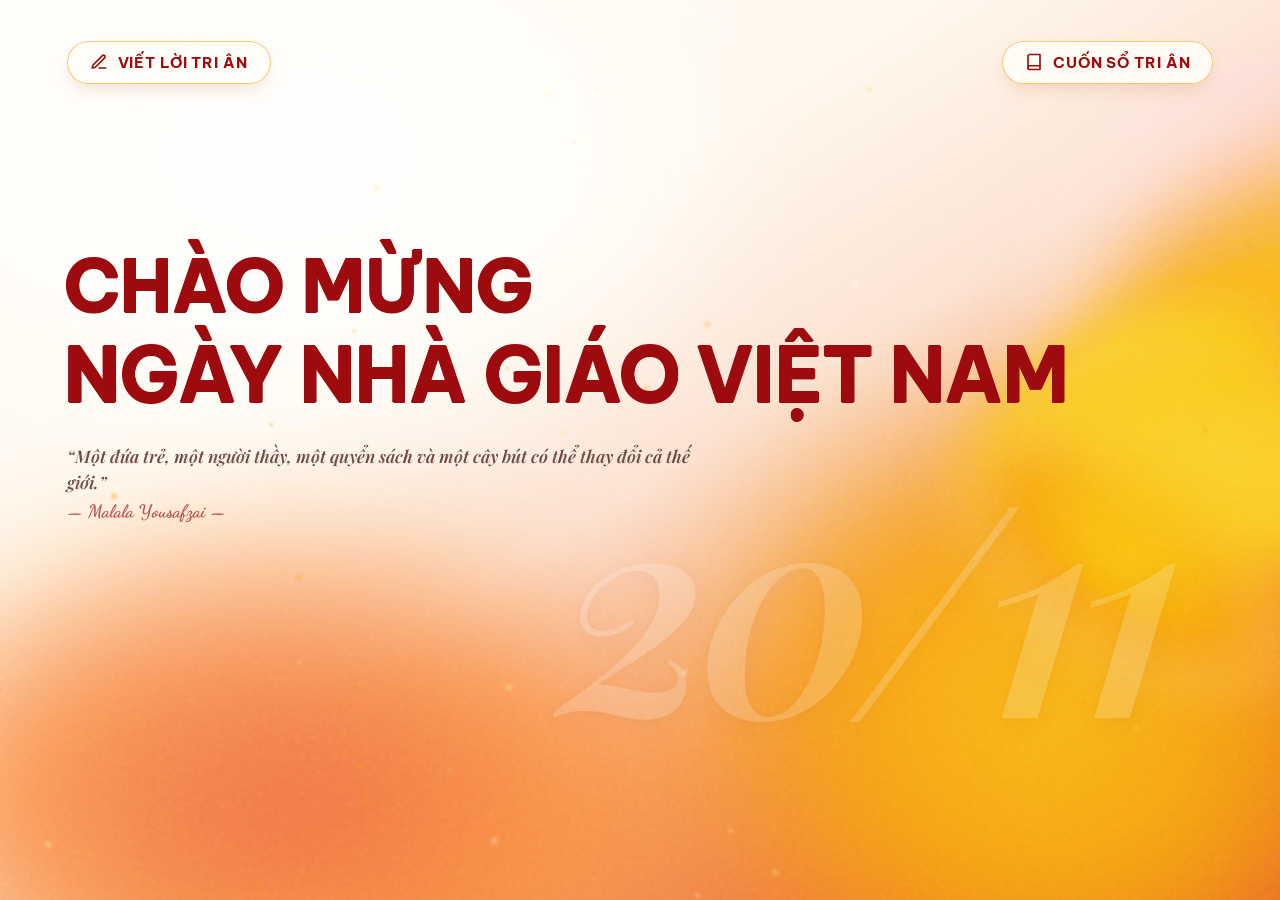
<file: index.html>
<!DOCTYPE html>
<html lang="vi">
<head>
  <meta charset="UTF-8">
  <meta name="viewport" content="width=device-width, initial-scale=1.0">
  <title>Chào mừng Ngày Nhà giáo Việt Nam · 20/11</title>

  <!-- Google Fonts quy chuẩn theo rule.txt & đồng bộ với send.html -->
  <link rel="preconnect" href="https://fonts.googleapis.com">
  <link rel="preconnect" href="https://fonts.gstatic.com" crossorigin>
  <link href="https://fonts.googleapis.com/css2?family=Be+Vietnam+Pro:wght@400;500;600;700&family=Dancing+Script:wght@600;700&family=Playfair+Display:ital,wght@0,600;0,700;1,600&display=swap" rel="stylesheet">

  <link rel="stylesheet" href="css/home.css">
</head>
<body>
  <main class="hero">
    <!-- Lớp phông nền sáng ấm đồng bộ style trang send.css + cánh hoa vàng cam theo ảnh mẫu -->
    <div class="bg" aria-hidden="true">
      <span class="blob b1"></span>
      <span class="blob b2"></span>
      <span class="blob b3"></span>

      <!-- Cánh hoa ánh sáng mờ góc phải theo đúng ảnh thiết kế mẫu -->
      <svg class="hero__floral" viewBox="0 0 900 900" fill="none" xmlns="http://www.w3.org/2000/svg">
        <defs>
          <radialGradient id="petalWarm" cx="50%" cy="50%" r="55%">
            <stop offset="0%" stop-color="#FACC15" stop-opacity="0.95" />
            <stop offset="55%" stop-color="#F59E0B" stop-opacity="0.82" />
            <stop offset="100%" stop-color="#FDE68A" stop-opacity="0" />
          </radialGradient>
          <radialGradient id="petalBright" cx="45%" cy="45%" r="55%">
            <stop offset="0%" stop-color="#FEF08A" stop-opacity="0.98" />
            <stop offset="60%" stop-color="#FACC15" stop-opacity="0.88" />
            <stop offset="100%" stop-color="#F59E0B" stop-opacity="0" />
          </radialGradient>
          <linearGradient id="petalSoftPink" x1="0%" y1="0%" x2="100%" y2="100%">
            <stop offset="0%" stop-color="#FDFBF7" stop-opacity="0.92" />
            <stop offset="50%" stop-color="#FECDD3" stop-opacity="0.52" />
            <stop offset="100%" stop-color="#FDE68A" stop-opacity="0.2" />
          </linearGradient>
          <filter id="softBlur" x="-25%" y="-25%" width="150%" height="150%">
            <feGaussianBlur stdDeviation="24" />
          </filter>
          <filter id="deepBlur" x="-35%" y="-35%" width="170%" height="170%">
            <feGaussianBlur stdDeviation="42" />
          </filter>
        </defs>

        <ellipse cx="780" cy="240" rx="260" ry="120" transform="rotate(-32 780 240)" fill="url(#petalSoftPink)" filter="url(#deepBlur)" />
        <ellipse cx="830" cy="340" rx="280" ry="135" transform="rotate(-18 830 340)" fill="url(#petalWarm)" filter="url(#deepBlur)" />
        <ellipse cx="670" cy="480" rx="220" ry="110" transform="rotate(-28 670 480)" fill="url(#petalBright)" filter="url(#softBlur)" />
        <ellipse cx="770" cy="560" rx="250" ry="125" transform="rotate(14 770 560)" fill="url(#petalBright)" filter="url(#softBlur)" />
        <ellipse cx="640" cy="650" rx="230" ry="115" transform="rotate(36 640 650)" fill="url(#petalWarm)" filter="url(#softBlur)" />
        <circle cx="730" cy="530" r="150" fill="#FACC15" opacity="0.75" filter="url(#deepBlur)" />
      </svg>

      <!-- Lớp hạt grain mịn tạo chất cảm giấy thiệp như trang send -->
      <div class="hero__grain"></div>
    </div>

    <!-- Lớp bụi nắng nhẹ nhàng bay trên nền -->
    <div class="dust-layer" aria-hidden="true"></div>

    <!-- Thanh điều hướng trên cùng: 2 nút ở 2 góc trái và phải, tối giản hòa hợp với background -->
    <header class="topbar">
      <a class="top-action top-action--primary" href="send.html">
        <svg class="top-action__icon" viewBox="0 0 24 24" fill="none" stroke="currentColor" stroke-width="2.2" stroke-linecap="round" stroke-linejoin="round">
          <path d="M12 20h9"></path>
          <path d="M16.5 3.5a2.121 2.121 0 0 1 3 3L7 19l-4 1 1-4L16.5 3.5z"></path>
        </svg>
        <span>VIẾT LỜI TRI ÂN</span>
      </a>

      <a class="top-action top-action--secondary" href="view.html">
        <svg class="top-action__icon" viewBox="0 0 24 24" fill="none" stroke="currentColor" stroke-width="2.2" stroke-linecap="round" stroke-linejoin="round">
          <path d="M4 19.5A2.5 2.5 0 0 1 6.5 17H20"></path>
          <path d="M6.5 2H20v20H6.5A2.5 2.5 0 0 1 4 19.5v-15A2.5 2.5 0 0 1 6.5 2z"></path>
        </svg>
        <span>CUỐN SỔ TRI ÂN</span>
      </a>
    </header>

    <!-- Nội dung chính theo đúng bố cục ảnh thiết kế -->
    <section class="content">
      <div class="title-group">
        <h1 class="title">
          <span class="title__line">CHÀO MỪNG</span>
          <span class="title__line">NGÀY NHÀ GIÁO VIỆT NAM</span>
        </h1>

        <!-- Dòng ca dao & nguồn nằm ngay dưới chữ Ngày Nhà giáo Việt Nam (không có bảng, chữ chạy mượt từ trái sang phải) -->
        <div class="proverb-minimal" id="proverb-box" aria-live="polite">
          <blockquote class="proverb-minimal__quote" id="chalk-quote"></blockquote>
          <cite class="proverb-minimal__author" id="chalk-author"></cite>
        </div>
      </div>

      <p class="date" aria-label="Ngày 20 tháng 11">20/11</p>
    </section>

    <!-- Hai ô vuông trắng chéo nhau ở góc dưới trái (theo đúng ảnh mẫu) -->
    <div class="checker" aria-hidden="true">
      <span class="checker__sq checker__sq--top-right"></span>
      <span class="checker__sq checker__sq--bottom-left"></span>
    </div>

    <!-- Logo CLB góc dưới phải theo ảnh mẫu (tự ẩn nếu chưa có file ảnh) -->
    <img
      class="corner-logo"
      src="assets/logo-clb.png"
      alt="BOT BEE Robotics Club"
      draggable="false"
      onerror="this.style.display='none'"
    >
  </main>

  <script src="https://cdnjs.cloudflare.com/ajax/libs/gsap/3.12.5/gsap.min.js"></script>
  <script type="module" src="js/home.js"></script>
</body>
</html>
</file>
<file: css/home.css>
/* ==========================================================
   home.css – Trang chủ (Cặp 1)
   Bố cục theo ảnh thiết kế mẫu + đồng bộ hệ màu & chất liệu ấm áp của send.css
   ========================================================== */

:root {
  /* Hệ màu đồng bộ từ send.css & rule.txt */
  --night: #0F172A;
  --amber: #F59E0B;
  --amber-soft: #FDE68A;
  --gold: #FBBF24;
  --paper: #FDFBF7;
  --ink: #1E293B;
  --ink-soft: #64748B;
  --line: #E7E1D3;
  --ivory: #F8FAFC;

  /* Màu đỏ thẫm sang trọng của tiêu đề trong ảnh mẫu */
  --title-crimson: #9E0B0F;
  --quote-ink: #4A1D1A;

  --font-display: 'Playfair Display', Georgia, serif;
  --font-hand: 'Dancing Script', cursive;
  --font-body: 'Be Vietnam Pro', 'Inter', system-ui, sans-serif;
}

*, *::before, *::after {
  box-sizing: border-box;
  margin: 0;
  padding: 0;
}

html, body {
  width: 100%;
  height: 100%;
  -webkit-text-size-adjust: 100%;
}

body {
  font-family: var(--font-body);
  color: var(--ink);
  background: #FFFDF8;
  overflow: hidden;
  -webkit-font-smoothing: antialiased;
}

/* ---------- Khung chính Hero ---------- */
.hero {
  position: relative;
  width: 100%;
  height: 100vh;
  min-height: 560px;
  padding: clamp(26px, 4.5vh, 52px) clamp(32px, 5.2vw, 84px);
  display: flex;
  flex-direction: column;
  justify-content: space-between;
  overflow: hidden;
}

/* ---------- Nền sáng ấm đồng bộ send.css + chuyển sắc cam đào của ảnh mẫu ---------- */
.bg {
  position: absolute;
  inset: 0;
  z-index: 0;
  overflow: hidden;
  pointer-events: none;
  background:
    linear-gradient(
      148deg,
      #FFFEFB 0%,
      #FFF9EE 34%,
      #FCE3D2 52%,
      #F69D62 70%,
      #EE6B3E 87%,
      #E45435 100%
    );
}

.blob {
  position: absolute;
  border-radius: 50%;
  filter: blur(70px);
  pointer-events: none;
}

/* Ba quầng sáng mềm giống send.css nhưng hoà vào dải cam - vàng của trang Home */
.b1 {
  left: -120px;
  bottom: -140px;
  width: 62vw;
  height: 54vh;
  background: radial-gradient(ellipse at center, #EA5837 0%, #FB923C 55%, transparent 80%);
  opacity: 0.85;
}

.b2 {
  right: -120px;
  bottom: -100px;
  width: 54vw;
  height: 62vh;
  background: radial-gradient(circle at center, #FACC15 0%, var(--amber) 55%, transparent 82%);
  opacity: 0.88;
}

.b3 {
  left: -10vw;
  top: -14vh;
  width: 65vw;
  height: 62vh;
  background: radial-gradient(ellipse at center, #FFFFFF 0%, #FFFDF8 60%, transparent 100%);
  opacity: 0.95;
}

/* Cánh hoa ánh sáng bên phải theo ảnh mẫu */
.hero__floral {
  position: absolute;
  right: -6vw;
  top: -4vh;
  width: clamp(460px, 64vw, 1080px);
  height: auto;
  max-height: 112vh;
  object-fit: contain;
  opacity: 0.95;
  transform-origin: center;
}

/* Lớp hạt grain mịn tạo chất cảm giấy vintage */
.hero__grain {
  position: absolute;
  inset: 0;
  opacity: 0.14;
  mix-blend-mode: overlay;
  background-image: url("data:image/svg+xml,%3Csvg viewBox='0 0 200 200' xmlns='http://www.w3.org/2000/svg'%3E%3Cfilter id='noiseFilter'%3E%3CfeTurbulence type='fractalNoise' baseFrequency='0.85' numOctaves='3' stitchTiles='stitch'/%3E%3C/filter%3E%3Crect width='100%25' height='100%25' filter='url(%23noiseFilter)'/%3E%3C/svg%3E");
}

/* ---------- Lớp bụi nắng nhẹ nhàng ---------- */
.dust-layer {
  position: absolute;
  inset: 0;
  z-index: 2;
  overflow: hidden;
  pointer-events: none;
}

.dust {
  position: absolute;
  left: 0;
  top: 0;
  border-radius: 50%;
  pointer-events: none;
  will-change: transform, opacity;
}

/* ---------- Thanh trên: 2 nút đồng bộ 1 style sang trọng ---------- */
.topbar {
  position: relative;
  z-index: 5;
  display: flex;
  align-items: center;
  justify-content: space-between;
  width: 100%;
  padding: 0;
}

.top-action {
  position: relative;
  display: inline-flex;
  align-items: center;
  gap: 10px;
  padding: 11px 22px;
  font-family: var(--font-body);
  font-size: clamp(13px, 1.15vw, 16px);
  font-weight: 700;
  letter-spacing: 0.06em;
  text-transform: uppercase;
  text-decoration: none;
  border-radius: 999px;
  overflow: hidden;

  /* Dùng chung 1 style nền kem kính mờ, chữ đỏ thẫm, viền vàng cam */
  color: var(--title-crimson);
  background: rgba(255, 253, 248, 0.88);
  border: 1.5px solid rgba(245, 158, 11, 0.55);
  box-shadow: 0 8px 20px -6px rgba(180, 83, 9, 0.22),
              inset 0 1px 1px rgba(255, 255, 255, 0.9);
  backdrop-filter: blur(10px);
  -webkit-backdrop-filter: blur(10px);

  transition: transform 0.3s cubic-bezier(0.22, 1, 0.36, 1),
              box-shadow 0.3s ease,
              background 0.3s ease,
              color 0.3s ease,
              border-color 0.3s ease;
}

.top-action__icon {
  width: 18px;
  height: 18px;
  flex-shrink: 0;
  transition: transform 0.3s ease;
}

/* Hiệu ứng vệt sáng lướt qua nút */
.top-action::before {
  content: "";
  position: absolute;
  top: 0;
  left: -100%;
  width: 60%;
  height: 100%;
  background: linear-gradient(
    120deg,
    transparent,
    rgba(255, 255, 255, 0.5),
    transparent
  );
  transform: skewX(-20deg);
  transition: left 0.65s ease;
}

.top-action:hover::before {
  left: 140%;
}

/* Khi hover: cả 2 nút đều chuyển sang nền đỏ thẫm, chữ trắng kem nổi bật */
.top-action:hover,
.top-action:focus-visible {
  color: #FFFDF8;
  background: linear-gradient(135deg, var(--title-crimson) 0%, #C81E1E 100%);
  border-color: var(--amber-soft);
  transform: translateY(-2px);
  box-shadow: 0 12px 26px -6px rgba(158, 11, 15, 0.5),
              0 0 0 4px rgba(245, 158, 11, 0.22);
  outline: none;
}

.top-action:hover .top-action__icon {
  transform: scale(1.12) rotate(-6deg);
}

/* ---------- Nội dung chính: Tiêu đề + Câu ca dao bên dưới + Số 20/11 ---------- */
.content {
  position: relative;
  z-index: 4;
  flex: 1;
  display: flex;
  flex-direction: column;
  justify-content: center;
  width: 100%;
}

.title-group {
  display: flex;
  flex-direction: column;
  align-items: flex-start;
  margin-top: -1vh;
  max-width: 92vw;
}

.title {
  font-family: var(--font-body);
  font-weight: 700;
  font-size: clamp(32px, 5.6vw, 88px);
  line-height: 1.18;
  letter-spacing: -0.005em;
  text-transform: uppercase;
  color: var(--title-crimson);
  /* Làm dày nét chữ đồng bộ cả chữ và dấu tiếng Việt */
  text-shadow:
    0.65px 0 0 var(--title-crimson),
    -0.65px 0 0 var(--title-crimson),
    0 0.65px 0 var(--title-crimson),
    0 -0.65px 0 var(--title-crimson);
  margin-left: -0.2vw;
}

.title__line {
  display: block;
  color: var(--title-crimson);
}

.title__line:last-child {
  font-size: 1.04em;
  margin-top: 0.03em;
}

/* ---------- Câu ca dao & nguồn nằm ngay dưới tiêu đề (Không khung bảng, chỉ giữ chữ & hiệu ứng) ---------- */
.proverb-minimal {
  margin-top: clamp(14px, 2.2vh, 24px);
  max-width: min(640px, 54vw);
  min-height: 68px;
  display: flex;
  flex-direction: column;
  justify-content: flex-start;
  pointer-events: none;
}

.proverb-minimal__quote {
  font-family: var(--font-display);
  font-style: italic;
  font-weight: 600;
  font-size: clamp(15px, 1.35vw, 21px);
  line-height: 1.5;
  color: var(--quote-ink);
  text-shadow: 0 1px 10px rgba(255, 253, 248, 0.75);
}

.proverb-minimal__author {
  display: block;
  margin-top: 6px;
  font-family: var(--font-hand);
  font-style: normal;
  font-weight: 700;
  font-size: clamp(17px, 1.4vw, 22px);
  color: var(--title-crimson);
  opacity: 0.88;
}

.q-word {
  display: inline-block;
  white-space: nowrap;
}

.q-char {
  display: inline-block;
  will-change: opacity, filter, transform;
}

/* ---------- Chữ số 20/11 nghệ thuật cỡ lớn góc dưới phải ---------- */
.date {
  align-self: flex-end;
  margin-top: clamp(-95px, -7.2vw, -28px);
  margin-right: clamp(8px, 2.2vw, 44px);
  font-family: var(--font-display);
  font-style: italic;
  font-weight: 600;
  font-size: clamp(110px, 24vw, 365px);
  line-height: 0.86;
  letter-spacing: -0.045em;
  color: var(--ivory);
  text-shadow:
    0 6px 28px rgba(180, 68, 12, 0.28),
    0 2px 8px rgba(146, 52, 10, 0.18);
  user-select: none;
  pointer-events: none;
}

/* ---------- Biểu tượng 2 ô vuông trắng góc dưới bên trái (Checker) ---------- */
.checker {
  position: absolute;
  left: clamp(24px, 3.3vw, 52px);
  bottom: clamp(18px, 3.2vh, 36px);
  width: clamp(36px, 3.6vw, 56px);
  height: clamp(36px, 3.6vw, 56px);
  z-index: 4;
}

.checker__sq {
  position: absolute;
  width: 50%;
  height: 50%;
  background: #FFFFFF;
  box-shadow: 0 2px 10px rgba(180, 68, 12, 0.12);
}

.checker__sq--top-right {
  top: 0;
  right: 0;
}

.checker__sq--bottom-left {
  bottom: 0;
  left: 0;
}

/* ---------- Logo CLB góc dưới phải hòa vào nền cam vàng như ảnh mẫu ---------- */
.corner-logo {
  position: absolute;
  right: clamp(20px, 3vw, 42px);
  bottom: clamp(16px, 2.5vh, 30px);
  height: clamp(34px, 4.2vw, 56px);
  width: auto;
  z-index: 4;
  opacity: 0.82;
  /* Nếu ảnh có nền trắng thì mix-blend-mode: screen cùng filter invert giúp chuyển thành nét trắng mờ giống hệt góc phải dưới của ảnh mẫu */
  filter: invert(1) brightness(1.8);
  mix-blend-mode: screen;
  pointer-events: none;
  user-select: none;
}

/* ---------- Responsive trên màn hình nhỏ / điện thoại ---------- */
@media (max-width: 768px) {
  body {
    overflow-y: auto;
  }

  .hero {
    padding: 22px 20px;
    height: auto;
    min-height: 100vh;
  }

  .topbar {
    padding-right: 0;
  }

  .title-group {
    max-width: 100%;
    margin-top: 2vh;
  }

  .title {
    font-size: clamp(26px, 7.2vw, 46px);
  }

  .proverb-minimal {
    max-width: 100%;
    min-height: 76px;
  }

  .date {
    margin-top: 2vh;
    margin-right: 0;
    font-size: clamp(96px, 29vw, 180px);
  }
}

@media (prefers-reduced-motion: reduce) {
  .top-action {
    transition: none;
  }
}

@media (max-width: 600px) {
  .hero {
    padding: 16px 16px !important;
    min-height: 100dvh;
    justify-content: flex-start !important; /* Gom nội dung lên trên, không đẩy giãn ra đáy */
  }

  /* 1. Khóa cứng 2 nút trên cùng luôn thẳng hàng ngang tuyệt đối */
  .topbar {
    display: flex !important;
    align-items: center !important;
    justify-content: space-between !important;
    padding-right: 0 !important;
    gap: 8px !important;
    width: 100% !important;
  }

  .top-action {
    display: inline-flex !important;
    align-items: center !important;
    justify-content: center !important;
    gap: 6px !important;
    height: 38px !important; /* Ép bằng chiều cao nhau 100% */
    font-size: 12px !important;
    padding: 0 12px !important;
    white-space: nowrap !important;
    background: rgba(255, 255, 255, 0.85) !important;
    border: 1px solid rgba(245, 158, 11, 0.5) !important;
    border-radius: 999px !important;
    box-shadow: 0 2px 8px rgba(180, 68, 12, 0.08) !important;
  }

  /* 2. Kéo cụm tiêu đề + ca dao + số 20/11 lại gần nhau thành 1 khối hài hòa */
  .content {
    flex: 1 !important;
    display: flex !important;
    flex-direction: column !important;
    justify-content: center !important; /* Căn giữa cả cụm ở khoảng giữa màn hình */
    padding-top: 0 !important;
    padding-bottom: 40px !important;
  }

  .title {
    font-size: clamp(25px, 7.6vw, 36px) !important;
    line-height: 1.25 !important;
  }

  .proverb-minimal {
    max-width: 100% !important;
    margin-top: 14px !important;
    min-height: 68px !important;
  }

  .proverb-minimal__quote {
    font-size: 15px !important;
    line-height: 1.5 !important;
  }

  .proverb-minimal__author {
    font-size: 17px !important;
  }

  /* Kéo số 20/11 lên ngay dưới câu ca dao thay vì rớt xuống đáy */
  .date {
    align-self: flex-end !important;
    margin-top: 12px !important; 
    margin-bottom: 0 !important;
    margin-right: 4px !important;
    font-size: clamp(88px, 28vw, 130px) !important;
    line-height: 0.9 !important;
  }

  .checker {
    left: 16px !important;
    bottom: 16px !important;
    width: 30px !important;
    height: 30px !important;
  }

  .corner-logo {
    right: 16px !important;
    bottom: 14px !important;
    width: 55px !important;
    height: auto !important;
  }
}
</file>
